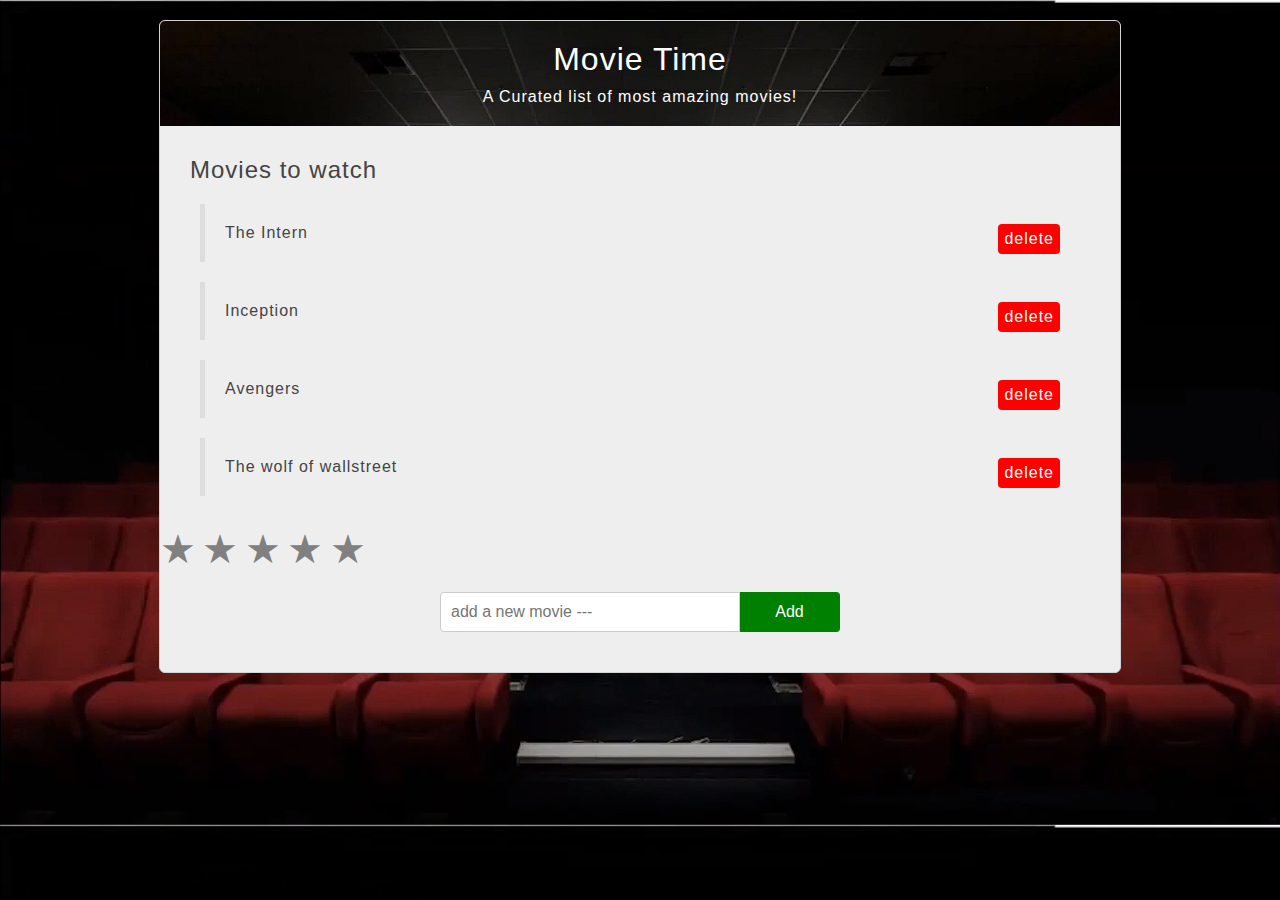
<file: Movie_selection/index.html>
<!DOCTYPE html>
<html lang="en">
<head>
    <meta charset="UTF-8">
    <meta name="viewport" content="width=device-width, initial-scale=1.0">
    <link rel="stylesheet" href="style.css">
    <title>Movie Time</title>
</head>
<body>

    <div id="wrapper">
        <header>
            <div id="page-banner">
                <h1 class="title" style=" color:#fff">Movie Time </h1>
                <p style="color: #fff;"> A Curated list of most amazing movies!</p>
            </div>
        </header>

        <div id="movie-list">
            <h2 class="title"> Movies to watch</h2>
            <ul>
                <li><span class="name"> The Intern</span>
                    <span class="delete"> delete</span>
                </li>
                <li><span class="name"> Inception</span>
                    <span class="delete"> delete</span>
                </li>
                <li><span class="name">Avengers</span>
                    <span class="delete"> delete</span>
                </li>
                <li><span class="name"> The wolf of wallstreet</span>
                    <span class="delete"> delete</span>
                </li>
            </ul>
        </div>

        <div id="star-container">
            <span class="star" data-value="1">★</span>
            <span class="star" data-value="2">★</span>
            <span class="star" data-value="3">★</span>
            <span class="star" data-value="4">★</span>
            <span class="star" data-value="5">★</span>
        </div>

        <form id="add-movie">
            <input type="text" placeholder="add a new movie ---"/>
            <button>Add</button>
        </form>
    </div>
    
    <script src="Javascript.js"></script>
</body>
</html>
</file>
<file: Movie_selection/style.css>
body{
    background-image: url("./Images/Bg.png");
    background-size: 100%;
    font-family: sans-serif;
    color: #444;
    letter-spacing: 1px;
}

h1,h2{
    font-weight: normal;
}
#wrapper {
    background-color: #eee;
    width: 90%;
    max-width: 960px;
    margin: 20px auto;
    border-radius: 6px;
    box-shadow:  1px 10px 10px (0,0,0,0.7);
    padding: 0 0 20px;
    overflow: hidden;
    border: 1px solid lightgray;
}

#page-banner{
    background-image: url(./Images/Main.png);
    background-size: 100%;
    align-items: center;
    padding: 10px 0 ;
}

#page-banner h1,
#page-banner p {
    width: 100%;
    text-align: center;
    margin: 10px 0;
}
.star {
    font-size: 40px;
    color: grey;
    cursor: pointer;
}

.star:hover,
.star:hover ~ .star {
    color: gold;
}

.filled {
    color: gold;
}

#movie-list,
#add-movie{
    margin: 30px;
}

#movie-list ul{
    list-style-type: none;
    padding: 0;
}

#movie-list li{
    padding: 20px;
    border-left: 5px solid #ddd;
    margin: 20px 10px;
}

#movie-list li:hover{
    border-color: #9361bf;
}

.delete{
    float: right;
    background: red;
    padding: 6px;
    border-radius: 4px;
    cursor: pointer;
    color: white;
}

.delete:hover{
    background-color: maroon;
}

#add-movie{
    width: 400px;
    margin: 0 auto;
}

#add-movie input{
    display: block;
    margin: 20px 0;
    padding: 10px;
    border:  1px solid #ccc;
    font-size: 16px;
    border-radius: 4px 0 0 4px;
    box-sizing: border-box;
    width: 300px;
    float: left;
    clear: both;
}

#add-movie button{
    border: 1px solid green;
    background: green ;
    padding: 10px 20px;
    font-size: 16px;
    display: inline-block;
    margin: 0;
    border-radius: 0 4px 4px 0;
    cursor: pointer;
    width: 100px;
    float: left;
    margin: 20px 0;
    border-left: 0;
    color: white;
}

#add-movie button:hover{
    background-color: darkgreen;
}

#add-movie ::after{
    content: "";
    display: block;
    clear: both;
}

#add-movie label{
    line-height: 52px;
}
</file>
